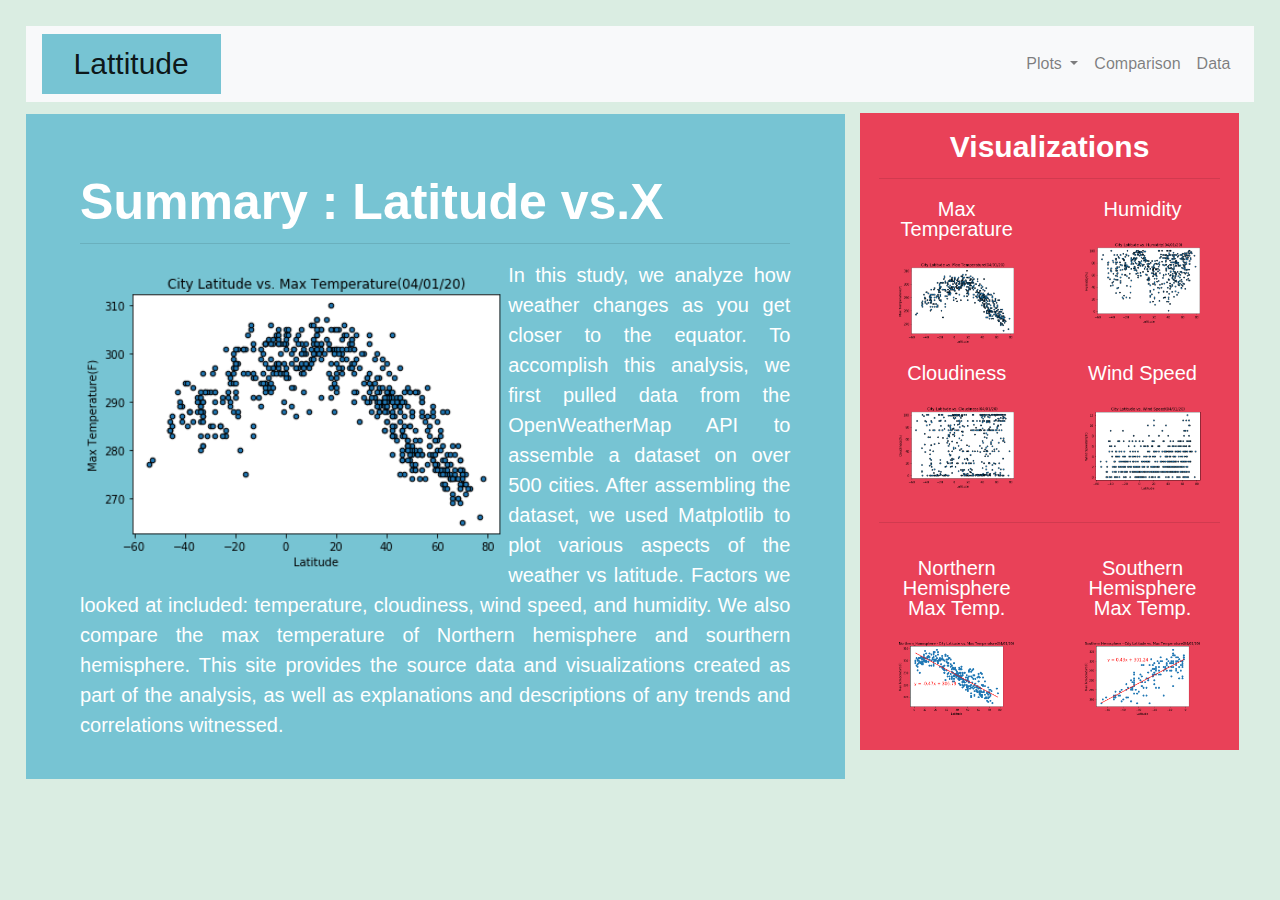
<file: WebVisualizations/index.html>
<!DOCTYPE html>
<html lang="en">

<head>
  <meta charset="UTF-8">
  <meta name="viewport" content="width=device-width, initial-scale=1">
  
  <title>Main_Homework</title>
  <link rel="stylesheet" href="https://stackpath.bootstrapcdn.com/bootstrap/4.3.1/css/bootstrap.min.css" integrity="sha384-ggOyR0iXCbMQv3Xipma34MD+dH/1fQ784/j6cY/iJTQUOhcWr7x9JvoRxT2MZw1T" crossorigin="anonymous">
  <link rel="stylesheet" href="reset.css">
  <link rel="stylesheet" href="new_style.css">
</head>

<body >
  <nav class="navbar navbar-expand-md bg-light navbar-light">
    <!-- Brand -->
    <a class="navbar-brand" href="1_index.html">Lattitude</a>
          
    <!-- Toggler/collapsibe Button -->
    <button class="navbar-toggler" type="button" data-toggle="collapse" data-target="#collapsibleNavbar">
        <span class="navbar-toggler-icon"></span>
    </button>
          
    <!-- Navbar links -->
    <div class="collapse navbar-collapse justify-content-end" id="collapsibleNavbar">
        <ul class="navbar-nav">
            <li class="nav-item dropdown">
                <a class="nav-link dropdown-toggle" href="#" id="navbardrop" data-toggle="dropdown">
                    Plots
                </a>
                <div class="dropdown-menu">
                  <a class="dropdown-item" href="2_plot_1.html">Max Temperature</a>
                  <a class="dropdown-item" href="3_plot_2.html">Humidity</a>
                  <a class="dropdown-item" href="4_plot_3.html">Cloudiness</a>
                  <a class="dropdown-item" href="5_plot_4.html">Wind Speed</a>
                  <a class="dropdown-item" href="6_plot_5.html">Northern Hemisphere Max Temp.</a>
                  <a class="dropdown-item" href="7_plot_6.html">Southern Hemisphere Max Temp.</a>
                </div>
            </li>
            <li class="nav-item">
                <a class="nav-link" href="8_comparison.html">Comparison</a>
            </li>
            <li class="nav-item">
                <a class="nav-link" href="9_data.html">Data</a>
            </li> 
        </ul>
    </div> 
  </nav>

  <div class="container-fluid" id ="big-container">
    <div class="row">
      <div class="col-lg-8 col-sm-12">
        <div class = "summary" id ="latitude-summary" role="article">
          <h1>Summary : Latitude vs.X </h1>
          <hr>
            <img class ="main-image" src="Resources/assets/images/Fig1.png" style="width:60%" alt="Cloudy Map" id="small-1">
            <p class="main-page">In this study, we analyze how weather changes as you get closer to the equator. 
              To accomplish this analysis, we first pulled data from the OpenWeatherMap API to assemble a dataset on over 500 cities.
              After assembling the dataset, we used Matplotlib to plot various aspects of the weather vs latitude. Factors we looked at included: 
              temperature, cloudiness, wind speed, and humidity. We also compare the max temperature of Northern hemisphere and sourthern hemisphere. This site provides the source data and visualizations created as part of the analysis, 
              as well as explanations and descriptions of any trends and correlations witnessed.</p>
            
        </div>
      </div>
      <div class="col-lg-4 col-sm-12">
        <div class = "visualization" id="plots">
          <h2>Visualizations </h2>
          <hr>
            <div class="row">
                <div class="col">
                  <div class="container" >
                    <h4>Max Temperature</h4>
                    <br>
                      <a target="_blank" href="2_plot_1.html">
                        <img src="Resources/assets/images/Fig1.png" style="width:100%" alt="Max temperature" id="small-1"></span>
                      </a>
                  </div> 
                </div>
                <div class="col">
                  <div class="container" >
                    <h4>Humidity</h4>
                    <br>
                      <a target="_blank" href="3_plot_2.html">
                        <img src="Resources/assets/images/Fig2.png" style="width:100%" alt="Humidty">
                      </a>
                  </div> 
                </div>
            </div>
            <div class="row">
              <div class="col">                
                <div class="container" >
                  <h4>Cloudiness</h4>
                  <br>
                      <a target="_blank" href="4_plot_3.html">
                        <img src="Resources/assets/images/Fig3.png" style="width:100%" alt="Cloudy Map">
                      </a>
                </div>
              </div>
              <div class="col">
                <div class="container" >
                  <h4>Wind Speed</h4>
                  <br>
                    <a target="_blank" href="5_plot_4.html">
                      <img src="Resources/assets/images/Fig4.png" style="width:100%" alt="Wind speed">
                    </a>
                </div>
              </div> 
            </div> 
            <hr>
            <br>
            <div class="row">
              <div class="col">                
                <div class="container" >
                  <h4>Northern Hemisphere Max Temp.</h4>
                  <br>
                      <a target="_blank" href="6_plot_5.html">
                        <img src="Resources/assets/images/Fig5.png" style="width:100%" alt="Northern">
                      </a>
                </div>
              </div>
              <div class="col">
                <div class="container" >
                  <h4>Southern Hemisphere Max Temp.</h4>
                  <br>
                    <a target="_blank" href="7_plot_6.html">
                      <img src="Resources/assets/images/Fig6.png" style="width:100%" alt="Southern">
                    </a>
                </div>
              </div> 
            </div> 

        </div>      
      </div>   
    </div>
    
  </div>      

    
<script src="https://code.jquery.com/jquery-3.3.1.slim.min.js" integrity="sha384-q8i/X+965DzO0rT7abK41JStQIAqVgRVzpbzo5smXKp4YfRvH+8abtTE1Pi6jizo" crossorigin="anonymous"></script>
<script src="https://cdnjs.cloudflare.com/ajax/libs/popper.js/1.14.7/umd/popper.min.js" integrity="sha384-UO2eT0CpHqdSJQ6hJty5KVphtPhzWj9WO1clHTMGa3JDZwrnQq4sF86dIHNDz0W1" crossorigin="anonymous"></script>
<script src="https://stackpath.bootstrapcdn.com/bootstrap/4.3.1/js/bootstrap.min.js" integrity="sha384-JjSmVgyd0p3pXB1rRibZUAYoIIy6OrQ6VrjIEaFf/nJGzIxFDsf4x0xIM+B07jRM" crossorigin="anonymous"></script>
  
</body>

</html>
</file>
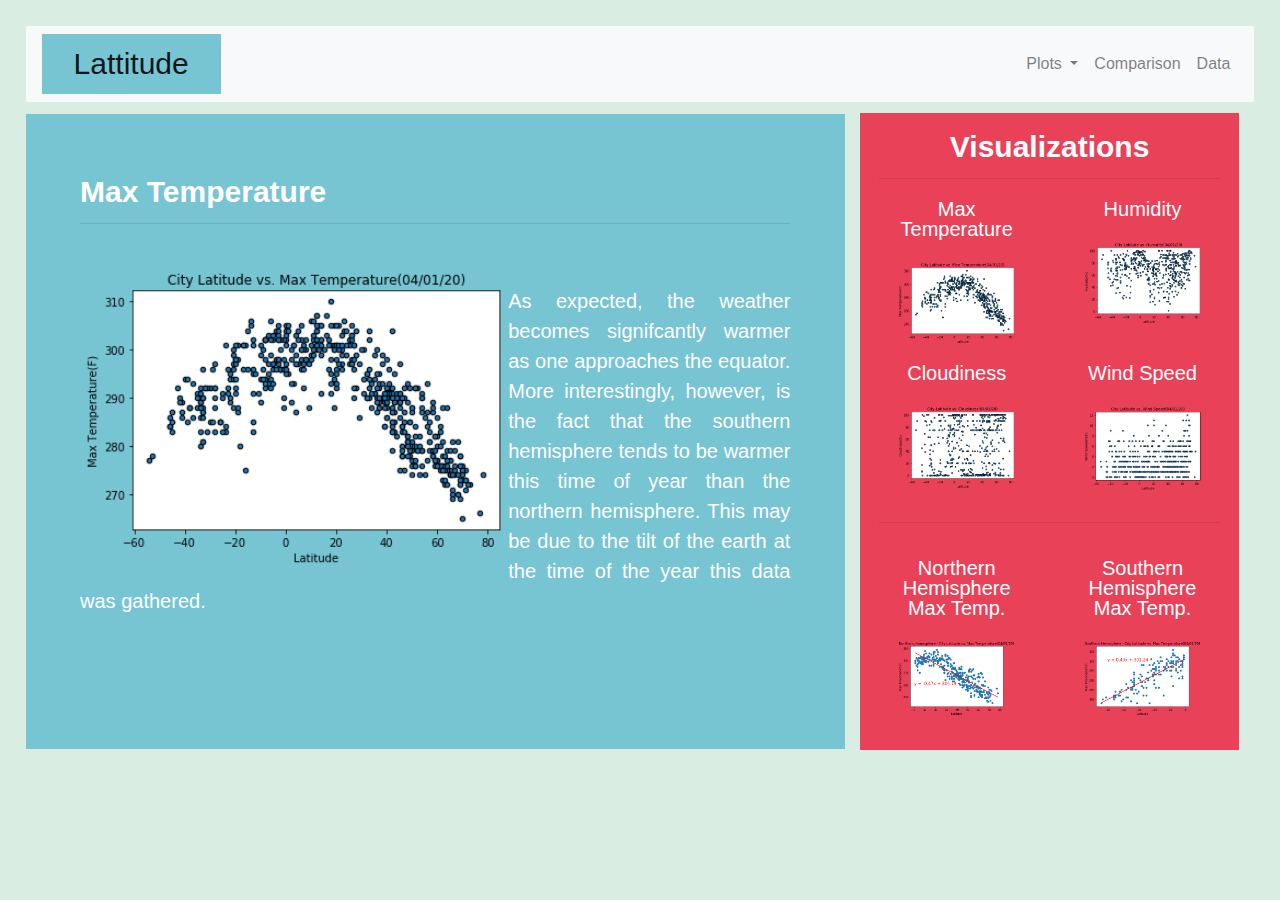
<file: WebVisualizations/2_plot_1.html>
<!DOCTYPE html>
<html lang="en">

<head>
  <meta charset="UTF-8">
  <title>Plot1_Homework</title>
  <link rel="stylesheet" href="https://stackpath.bootstrapcdn.com/bootstrap/4.3.1/css/bootstrap.min.css" integrity="sha384-ggOyR0iXCbMQv3Xipma34MD+dH/1fQ784/j6cY/iJTQUOhcWr7x9JvoRxT2MZw1T" crossorigin="anonymous">
  <link rel="stylesheet" href="reset.css">
  <link rel="stylesheet" href="new_style.css">
</head>

<body>
  <nav class="navbar navbar-expand-md bg-light navbar-light">
    <!-- Brand -->
    <a class="navbar-brand" href="1_index.html">Lattitude</a>
          
    <!-- Toggler/collapsibe Button -->
    <button class="navbar-toggler" type="button" data-toggle="collapse" data-target="#collapsibleNavbar">
        <span class="navbar-toggler-icon"></span>
    </button>
          
    <!-- Navbar links -->
    <div class="collapse navbar-collapse justify-content-end" id="collapsibleNavbar">
        <ul class="navbar-nav">
            <li class="nav-item dropdown">
                <a class="nav-link dropdown-toggle" href="#" id="navbardrop" data-toggle="dropdown">
                    Plots
                </a>
                <div class="dropdown-menu">
                  <a class="dropdown-item" href="2_plot_1.html">Max Temperature</a>
                  <a class="dropdown-item" href="3_plot_2.html">Humidity</a>
                  <a class="dropdown-item" href="4_plot_3.html">Cloudiness</a>
                  <a class="dropdown-item" href="5_plot_4.html">Wind Speed</a>
                  <a class="dropdown-item" href="6_plot_5.html">Northern Hemisphere Max Temp.</a>
                  <a class="dropdown-item" href="7_plot_6.html">Southern Hemisphere Max Temp.</a>
                </div>
            </li>
            <li class="nav-item">
                <a class="nav-link" href="8_comparison.html">Comparison</a>
            </li>
            <li class="nav-item">
                <a class="nav-link" href="9_data.html">Data</a>
            </li> 
        </ul>
    </div> 
  </nav>
 
 <div class="container-fluid" id ="big-container">
  <div class="row">
    <div class="col-lg-8 col-sm-12">
        <div class = "summary" id ="latitude-summary" role="article">
          <h2>Max Temperature</h2>
          <hr>
          <br>
          <a><img class ="main-image" src="Resources/assets/images/Fig1.png" style="width:60%" alt="Cloudy Map" id="small-1"></a>
          <br>
          <p class="main-page">As expected, the weather becomes signifcantly warmer as one approaches the equator.  More
            interestingly, however, is the fact that the southern hemisphere tends to be warmer this
            time of year than the northern hemisphere.  This may be due to the tilt of the earth at
            the time of the year this data was gathered.</p>
            
          
        </div>
    </div>
    <div class="col-lg-4 col-sm-12">
      <div class = "visualization" id="plots">
        <span class="glyphicon glyphicon-star" aria-hidden="true"></span>
        <h2>Visualizations </h2>
        <hr>
          <div class="row">
              <div class="col">
                <div class="container" >
                  <h4>Max Temperature</h4>
                  <br>
                    <a target="_blank" href="2_plot_1.html">
                      <img src="Resources/assets/images/Fig1.png" style="width:100%" alt="Cloudy Map" id="small-1"></span>
                    </a>
                </div> 
              </div>
              <div class="col">
                <div class="container" >
                  <h4>Humidity</h4>
                  <br>
                    <a target="_blank" href="3_plot_2.html">
                      <img src="Resources/assets/images/Fig2.png" style="width:100%" alt="Cloudy Map">
                    </a>
                </div> 
              </div>
          </div>
          <div class="row">
            <div class="col">                
              <div class="container" >
                <h4>Cloudiness</h4>
                <br>
                    <a target="_blank" href="4_plot_3.html">
                      <img src="Resources/assets/images/Fig3.png" style="width:100%" alt="Cloudy Map">
                    </a>
              </div>
            </div>
            <div class="col">
              <div class="container" >
                <h4>Wind Speed</h4>
                <br>
                  <a target="_blank" href="5_plot_4.html">
                    <img src="Resources/assets/images/Fig4.png" style="width:100%" alt="Cloudy Map">
                  </a>
              </div>
            </div> 
          </div> 
          <hr>
          <br>
          <div class="row">
            <div class="col">                
              <div class="container" >
                <h4>Northern Hemisphere Max Temp.</h4>
                <br>
                    <a target="_blank" href="6_plot_5.html">
                      <img src="Resources/assets/images/Fig5.png" style="width:100%" alt="Northern">
                    </a>
              </div>
            </div>
            <div class="col">
              <div class="container" >
                <h4>Southern Hemisphere Max Temp.</h4>
                <br>
                  <a target="_blank" href="7_plot_6.html">
                    <img src="Resources/assets/images/Fig6.png" style="width:100%" alt="Southern">
                  </a>
              </div>
            </div> 
          </div> 

      </div>      
    </div>   
  </div>
  
</div>  

   
    
 

<script src="https://code.jquery.com/jquery-3.3.1.slim.min.js" integrity="sha384-q8i/X+965DzO0rT7abK41JStQIAqVgRVzpbzo5smXKp4YfRvH+8abtTE1Pi6jizo" crossorigin="anonymous"></script>
<script src="https://cdnjs.cloudflare.com/ajax/libs/popper.js/1.14.7/umd/popper.min.js" integrity="sha384-UO2eT0CpHqdSJQ6hJty5KVphtPhzWj9WO1clHTMGa3JDZwrnQq4sF86dIHNDz0W1" crossorigin="anonymous"></script>
<script src="https://stackpath.bootstrapcdn.com/bootstrap/4.3.1/js/bootstrap.min.js" integrity="sha384-JjSmVgyd0p3pXB1rRibZUAYoIIy6OrQ6VrjIEaFf/nJGzIxFDsf4x0xIM+B07jRM" crossorigin="anonymous"></script>
  
</body>

</html>
</file>
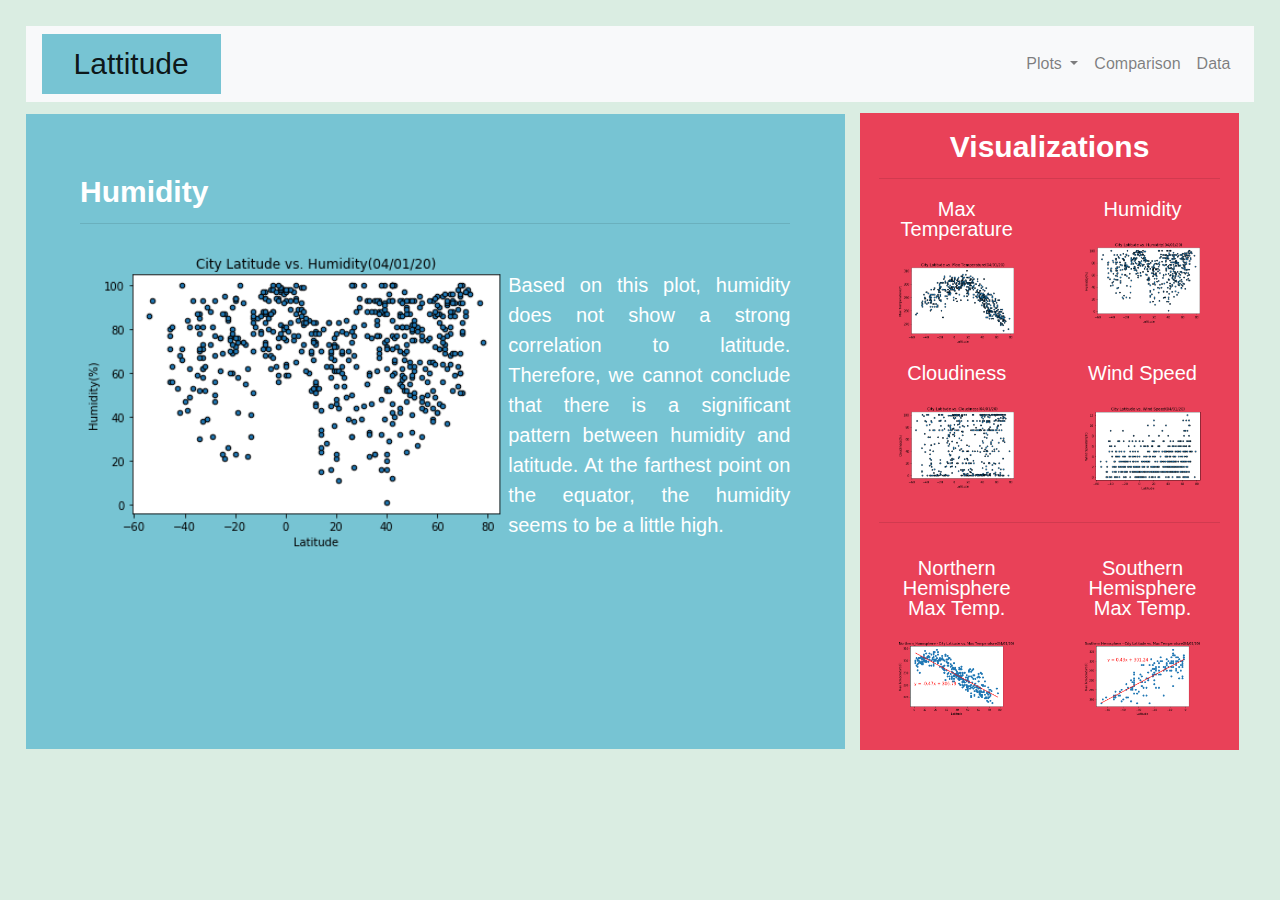
<file: WebVisualizations/3_plot_2.html>
<!DOCTYPE html>
<html lang="en">

<head>
  <meta charset="UTF-8">
  <title>Plot2_Homework</title>
  <link rel="stylesheet" href="https://stackpath.bootstrapcdn.com/bootstrap/4.3.1/css/bootstrap.min.css" integrity="sha384-ggOyR0iXCbMQv3Xipma34MD+dH/1fQ784/j6cY/iJTQUOhcWr7x9JvoRxT2MZw1T" crossorigin="anonymous">
  <link rel="stylesheet" href="reset.css">
  <link rel="stylesheet" href="new_style.css">
</head>

<body>
  <nav class="navbar navbar-expand-md bg-light navbar-light">
    <!-- Brand -->
    <a class="navbar-brand" href="1_index.html">Lattitude</a>
          
    <!-- Toggler/collapsibe Button -->
    <button class="navbar-toggler" type="button" data-toggle="collapse" data-target="#collapsibleNavbar">
        <span class="navbar-toggler-icon"></span>
    </button>
          
    <!-- Navbar links -->
    <div class="collapse navbar-collapse justify-content-end" id="collapsibleNavbar">
        <ul class="navbar-nav">
            <li class="nav-item dropdown">
                <a class="nav-link dropdown-toggle" href="#" id="navbardrop" data-toggle="dropdown">
                    Plots
                </a>
                <div class="dropdown-menu">
                  <a class="dropdown-item" href="2_plot_1.html">Max Temperature</a>
                  <a class="dropdown-item" href="3_plot_2.html">Humidity</a>
                  <a class="dropdown-item" href="4_plot_3.html">Cloudiness</a>
                  <a class="dropdown-item" href="5_plot_4.html">Wind Speed</a>
                  <a class="dropdown-item" href="6_plot_5.html">Northern Hemisphere Max Temp.</a>
                  <a class="dropdown-item" href="7_plot_6.html">Southern Hemisphere Max Temp.</a>
                </div>
            </li>
            <li class="nav-item">
                <a class="nav-link" href="8_comparison.html">Comparison</a>
            </li>
            <li class="nav-item">
                <a class="nav-link" href="9_data.html">Data</a>
            </li> 
        </ul>
    </div> 
  </nav>
 
 <div class="container-fluid" id ="big-container">
  <div class="row">
    <div class="col-lg-8 col-sm-12">
      <div class = "summary" id ="latitude-summary" role="article">
        <h2>Humidity </h2>
        <hr>
        <img class ="main-image" src="Resources/assets/images/Fig2.png" style="width:60%" alt="humidity" id="small-1">
        <br>
        <p class="main-page">Based on this plot, humidity does not show a strong correlation to latitude.
          Therefore, we cannot conclude that there is a significant pattern between humidity and latitude.
          At the farthest point on the equator, the humidity seems to be a little high.</p>
        
      </div>
    </div>
    <div class="col-lg-4 col-sm-12">
      <div class = "visualization" id="plots">
        <span class="glyphicon glyphicon-star" aria-hidden="true"></span>
        <h2>Visualizations </h2>
        <hr>
          <div class="row">
              <div class="col">
                <div class="container" >
                  <h4>Max Temperature</h4>
                  <br>
                    <a target="_blank" href="2_plot_1.html">
                      <img src="Resources/assets/images/Fig1.png" style="width:100%" alt="Cloudy Map" id="small-1"></span>
                    </a>
                </div> 
              </div>
              <div class="col">
                <div class="container" >
                  <h4>Humidity</h4>
                  <br>
                    <a target="_blank" href="3_plot_2.html">
                      <img src="Resources/assets/images/Fig2.png" style="width:100%" alt="Cloudy Map">
                    </a>
                </div> 
              </div>
          </div>
          <div class="row">
            <div class="col">                
              <div class="container" >
                <h4>Cloudiness</h4>
                <br>
                    <a target="_blank" href="4_plot_3.html">
                      <img src="Resources/assets/images/Fig3.png" style="width:100%" alt="Cloudy Map">
                    </a>
              </div>
            </div>
            <div class="col">
              <div class="container" >
                <h4>Wind Speed</h4>
                <br>
                  <a target="_blank" href="5_plot_4.html">
                    <img src="Resources/assets/images/Fig4.png" style="width:100%" alt="Cloudy Map">
                  </a>
              </div>
            </div> 
          </div> 
          <hr>
          <br>
          <div class="row">
            <div class="col">                
              <div class="container" >
                <h4>Northern Hemisphere Max Temp.</h4>
                <br>
                    <a target="_blank" href="6_plot_5.html">
                      <img src="Resources/assets/images/Fig5.png" style="width:100%" alt="Northern">
                    </a>
              </div>
            </div>
            <div class="col">
              <div class="container" >
                <h4>Southern Hemisphere Max Temp.</h4>
                <br>
                  <a target="_blank" href="7_plot_6.html">
                    <img src="Resources/assets/images/Fig6.png" style="width:100%" alt="Southern">
                  </a>
              </div>
            </div> 
          </div> 

      </div>      
    </div>   
  </div>
  
</div>  

<script src="https://code.jquery.com/jquery-3.3.1.slim.min.js" integrity="sha384-q8i/X+965DzO0rT7abK41JStQIAqVgRVzpbzo5smXKp4YfRvH+8abtTE1Pi6jizo" crossorigin="anonymous"></script>
<script src="https://cdnjs.cloudflare.com/ajax/libs/popper.js/1.14.7/umd/popper.min.js" integrity="sha384-UO2eT0CpHqdSJQ6hJty5KVphtPhzWj9WO1clHTMGa3JDZwrnQq4sF86dIHNDz0W1" crossorigin="anonymous"></script>
<script src="https://stackpath.bootstrapcdn.com/bootstrap/4.3.1/js/bootstrap.min.js" integrity="sha384-JjSmVgyd0p3pXB1rRibZUAYoIIy6OrQ6VrjIEaFf/nJGzIxFDsf4x0xIM+B07jRM" crossorigin="anonymous"></script>
  
</body>

</html>
</file>
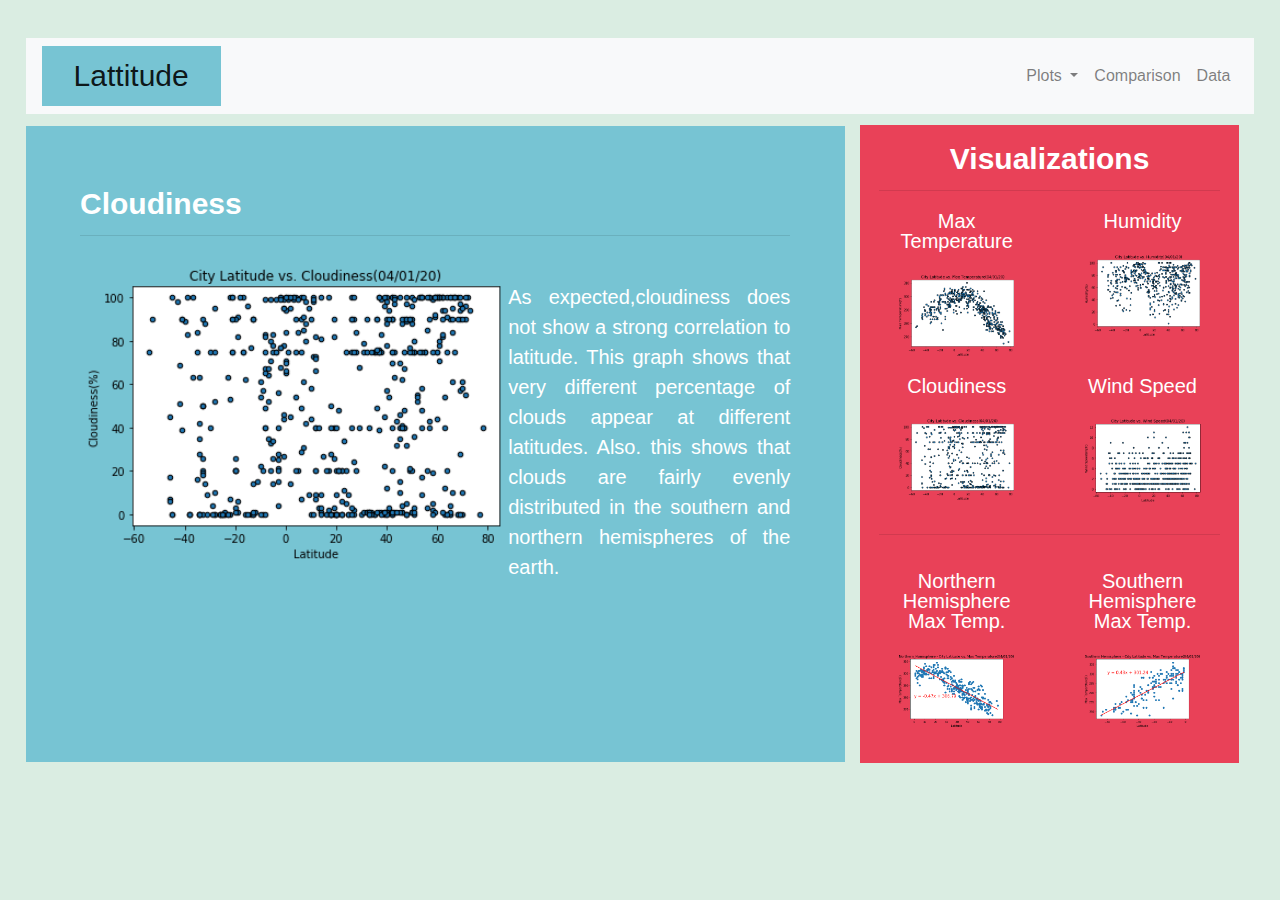
<file: WebVisualizations/4_plot_3.html>
<!DOCTYPE html>
<html lang="en">

<head>
  <meta charset="UTF-8">
  <title>Plot3_Homework</title>
  <link rel="stylesheet" href="https://stackpath.bootstrapcdn.com/bootstrap/4.3.1/css/bootstrap.min.css" integrity="sha384-ggOyR0iXCbMQv3Xipma34MD+dH/1fQ784/j6cY/iJTQUOhcWr7x9JvoRxT2MZw1T" crossorigin="anonymous">
  <link rel="stylesheet" href="reset.css">
  <link rel="stylesheet" href="new_style.css">
</head>

<body>
  <div class="container-nav" id ="nav-container">
    <nav class="navbar navbar-expand-md bg-light navbar-light">
      <!-- Brand -->
      <a class="navbar-brand" href="1_index.html">Lattitude</a>
            
      <!-- Toggler/collapsibe Button -->
      <button class="navbar-toggler" type="button" data-toggle="collapse" data-target="#collapsibleNavbar">
          <span class="navbar-toggler-icon"></span>
      </button>
            
      <!-- Navbar links -->
      <div class="collapse navbar-collapse justify-content-end" id="collapsibleNavbar">
          <ul class="navbar-nav">
              <li class="nav-item dropdown">
                  <a class="nav-link dropdown-toggle" href="#" id="navbardrop" data-toggle="dropdown">
                      Plots
                  </a>
                  <div class="dropdown-menu">
                    <a class="dropdown-item" href="2_plot_1.html">Max Temperature</a>
                    <a class="dropdown-item" href="3_plot_2.html">Humidity</a>
                    <a class="dropdown-item" href="4_plot_3.html">Cloudiness</a>
                    <a class="dropdown-item" href="5_plot_4.html">Wind Speed</a>
                    <a class="dropdown-item" href="6_plot_5.html">Northern Hemisphere Max Temp.</a>
                    <a class="dropdown-item" href="7_plot_6.html">Southern Hemisphere Max Temp.</a>
                  </div>
              </li>
              <li class="nav-item">
                  <a class="nav-link" href="8_comparison.html">Comparison</a>
              </li>
              <li class="nav-item">
                  <a class="nav-link" href="9_data.html">Data</a>
              </li> 
          </ul>
      </div> 
    </nav>
    <div class="container-fluid" id ="big-container">
      <div class="row">
        <div class="col-lg-8 col-sm-12">
          <div class = "summary" id ="latitude-summary" role="article">
            <h2>Cloudiness </h2>
            <hr>
            <img class ="main-image" src="Resources/assets/images/Fig3.png" style="width:60%" alt="Cloudy Map" id="small-1">
            <br>
        <p class="main-page">As expected,cloudiness does not show a strong correlation to latitude.
          This graph shows that very different percentage of clouds appear at different latitudes.
          Also. this shows that clouds are fairly evenly distributed in the southern and northern hemispheres of the earth.<br> </p>
          <br>
          <br>
         <br>
          <br>
          <br>
          </div>
        </div>
        <div class="col-lg-4 col-sm-12">
          <div class = "visualization" id="plots">
            <span class="glyphicon glyphicon-star" aria-hidden="true"></span>
            <h2>Visualizations </h2>
            <hr>
              <div class="row">
                  <div class="col">
                    <div class="container" >
                      <h4>Max Temperature</h4>
                      <br>
                        <a target="_blank" href="2_plot_1.html">
                          <img src="Resources/assets/images/Fig1.png" style="width:100%" alt="Cloudy Map" id="small-1"></span>
                        </a>
                    </div> 
                  </div>
                  <div class="col">
                    <div class="container" >
                      <h4>Humidity</h4>
                      <br>
                        <a target="_blank" href="3_plot_2.html">
                          <img src="Resources/assets/images/Fig2.png" style="width:100%" alt="Cloudy Map">
                        </a>
                    </div> 
                  </div>
              </div>
              <div class="row">
                <div class="col">                
                  <div class="container" >
                    <h4>Cloudiness</h4>
                    <br>
                        <a target="_blank" href="4_plot_3.html">
                          <img src="Resources/assets/images/Fig3.png" style="width:100%" alt="Cloudy Map">
                        </a>
                  </div>
                </div>
                <div class="col">
                  <div class="container" >
                    <h4>Wind Speed</h4>
                    <br>
                      <a target="_blank" href="5_plot_4.html">
                        <img src="Resources/assets/images/Fig4.png" style="width:100%" alt="Cloudy Map">
                      </a>
                  </div>
                </div> 
              </div> 
              <hr>
              <br>
              <div class="row">
                <div class="col">                
                  <div class="container" >
                    <h4>Northern Hemisphere Max Temp.</h4>
                    <br>
                        <a target="_blank" href="6_plot_5.html">
                          <img src="Resources/assets/images/Fig5.png" style="width:100%" alt="Northern">
                        </a>
                  </div>
                </div>
                <div class="col">
                  <div class="container" >
                    <h4>Southern Hemisphere Max Temp.</h4>
                    <br>
                      <a target="_blank" href="7_plot_6.html">
                        <img src="Resources/assets/images/Fig6.png" style="width:100%" alt="Southern">
                      </a>
                  </div>
                </div> 
              </div> 
  
          </div>      
        </div>   
      </div>
      
    </div>  

<script src="https://code.jquery.com/jquery-3.3.1.slim.min.js" integrity="sha384-q8i/X+965DzO0rT7abK41JStQIAqVgRVzpbzo5smXKp4YfRvH+8abtTE1Pi6jizo" crossorigin="anonymous"></script>
<script src="https://cdnjs.cloudflare.com/ajax/libs/popper.js/1.14.7/umd/popper.min.js" integrity="sha384-UO2eT0CpHqdSJQ6hJty5KVphtPhzWj9WO1clHTMGa3JDZwrnQq4sF86dIHNDz0W1" crossorigin="anonymous"></script>
<script src="https://stackpath.bootstrapcdn.com/bootstrap/4.3.1/js/bootstrap.min.js" integrity="sha384-JjSmVgyd0p3pXB1rRibZUAYoIIy6OrQ6VrjIEaFf/nJGzIxFDsf4x0xIM+B07jRM" crossorigin="anonymous"></script>
  
</body>

</html>
</file>
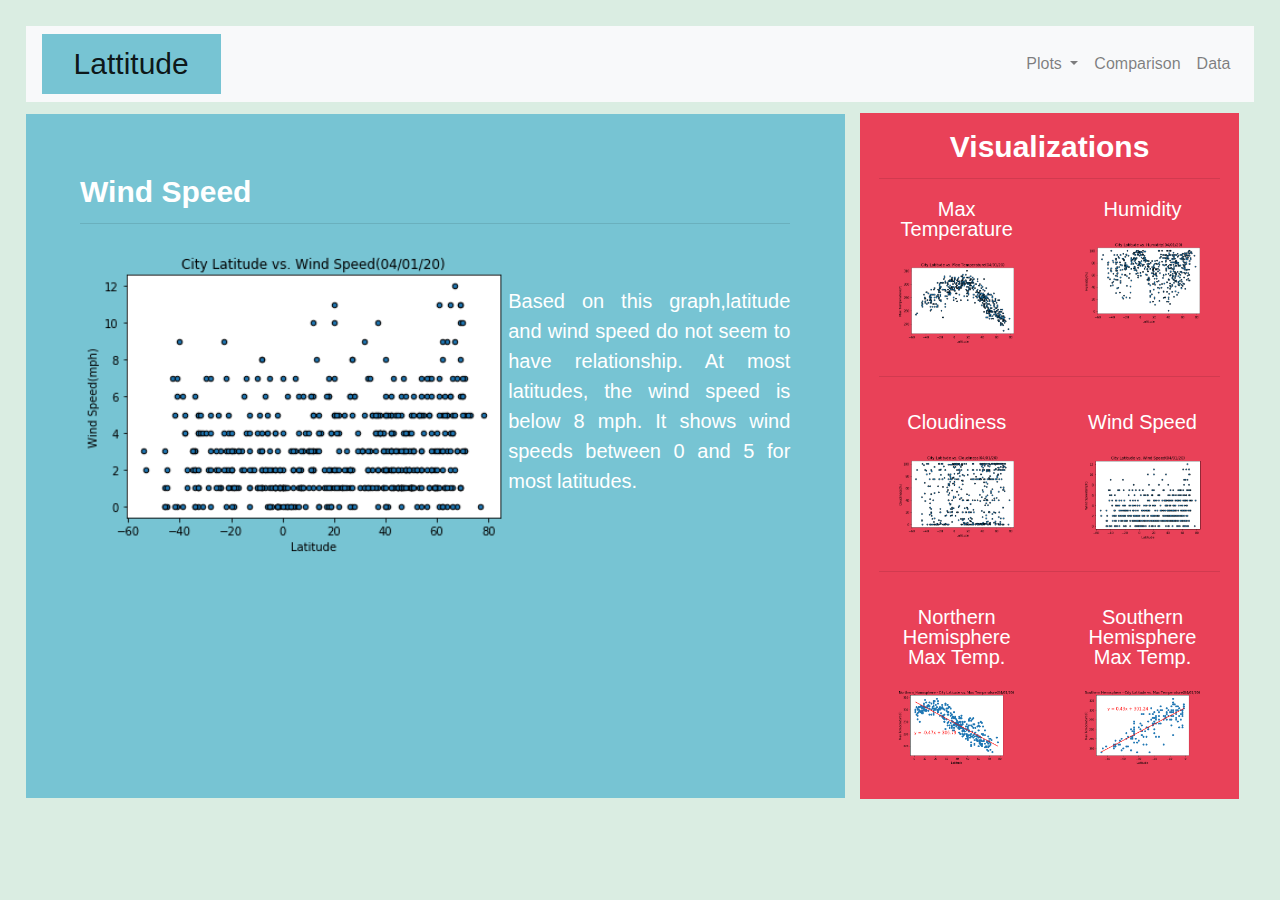
<file: WebVisualizations/5_plot_4.html>
<!DOCTYPE html>
<html lang="en">

<head>
  <meta charset="UTF-8">
  <title>Plot4_Homework</title>
  <link rel="stylesheet" href="https://stackpath.bootstrapcdn.com/bootstrap/4.3.1/css/bootstrap.min.css" integrity="sha384-ggOyR0iXCbMQv3Xipma34MD+dH/1fQ784/j6cY/iJTQUOhcWr7x9JvoRxT2MZw1T" crossorigin="anonymous">
  <link rel="stylesheet" href="reset.css">
  <link rel="stylesheet" href="new_style.css">
</head>

<body>
  <nav class="navbar navbar-expand-md bg-light navbar-light">
    <!-- Brand -->
    <a class="navbar-brand" href="1_index.html">Lattitude</a>
          
    <!-- Toggler/collapsibe Button -->
    <button class="navbar-toggler" type="button" data-toggle="collapse" data-target="#collapsibleNavbar">
        <span class="navbar-toggler-icon"></span>
    </button>
          
    <!-- Navbar links -->
    <div class="collapse navbar-collapse justify-content-end" id="collapsibleNavbar">
        <ul class="navbar-nav">
            <li class="nav-item dropdown">
                <a class="nav-link dropdown-toggle" href="#" id="navbardrop" data-toggle="dropdown">
                    Plots
                </a>
                <div class="dropdown-menu">
                  <a class="dropdown-item" href="2_plot_1.html">Max Temperature</a>
                  <a class="dropdown-item" href="3_plot_2.html">Humidity</a>
                  <a class="dropdown-item" href="4_plot_3.html">Cloudiness</a>
                  <a class="dropdown-item" href="5_plot_4.html">Wind Speed</a>
                  <a class="dropdown-item" href="6_plot_5.html">Northern Hemisphere Max Temp.</a>
                  <a class="dropdown-item" href="7_plot_6.html">Southern Hemisphere Max Temp.</a>
                </div>
            </li>
            <li class="nav-item">
                <a class="nav-link" href="8_comparison.html">Comparison</a>
            </li>
            <li class="nav-item">
                <a class="nav-link" href="9_data.html">Data</a>
            </li> 
        </ul>
    </div> 
  </nav>
 <div class="container-fluid" id ="big-container">
  <div class="row">
    <div class="col-lg-8 col-sm-12">
      <div class = "summary" id ="latitude-summary" role="article">
        <h2 class="card-title">Wind Speed </h2>
        <hr>
        
        <img class ="main-image" src="Resources/assets/images/Fig4.png" style="width:60%" alt="Wind speed" id="small-1">
        <br>
        <br>
        <p class="main-page">Based on this graph,latitude and wind speed do not seem to have relationship.
          At most latitudes, the wind speed is below 8 mph. It shows wind speeds between 0 and 5 for most latitudes.</p>
        
      </div>
    </div>
    <div class="col-lg-4 col-sm-12">
      <div class = "visualization" id="plots">
        <h2>Visualizations</h2>
        <hr>
          <div class="row">
              <div class="col">
                <div class="container" >
                  <h4>Max Temperature</h4>
                  <br>
                    <a target="_blank" href="2_plot_1.html">
                      <img src="Resources/assets/images/Fig1.png" style="width:100%" alt="Cloudy Map" id="small-1">
                    </a>
                </div> 
              </div>
              <div class="col">
                <div class="container" >
                  <h4>Humidity</h4>
                  <br>
                    <a target="_blank" href="3_plot_2.html">
                      <img src="Resources/assets/images/Fig2.png" style="width:100%" alt="Cloudy Map">
                    </a>
                </div> 
              </div>
          </div>
          <hr>
          <br>
          <div class="row">
            <div class="col">                
              <div class="container" >
                <h4>Cloudiness</h4>
                <br>
                    <a target="_blank" href="4_plot_3.html">
                      <img src="Resources/assets/images/Fig3.png" style="width:100%" alt="Cloudy Map">
                    </a>
              </div>
            </div>
            <div class="col">
              <div class="container" >
                <h4>Wind Speed</h4>
                <br>
                  <a target="_blank" href="5_plot_4.html">
                    <img src="Resources/assets/images/Fig4.png" style="width:100%" alt="Cloudy Map">
                  </a>
              </div>
            </div> 
          </div> 
          <hr>
              <br>
              <div class="row">
                <div class="col">                
                  <div class="container" >
                    <h4>Northern Hemisphere Max Temp.</h4>
                    <br>
                        <a target="_blank" href="6_plot_5.html">
                          <img src="Resources/assets/images/Fig5.png" style="width:100%" alt="Northern">
                        </a>
                  </div>
                </div>
                <div class="col">
                  <div class="container" >
                    <h4>Southern Hemisphere Max Temp.</h4>
                    <br>
                      <a target="_blank" href="7_plot_6.html">
                        <img src="Resources/assets/images/Fig6.png" style="width:100%" alt="Southern">
                      </a>
                  </div>
                </div> 
              </div> 
      </div>      
    </div>   
  </div>   
</div>

<script src="https://code.jquery.com/jquery-3.3.1.slim.min.js" integrity="sha384-q8i/X+965DzO0rT7abK41JStQIAqVgRVzpbzo5smXKp4YfRvH+8abtTE1Pi6jizo" crossorigin="anonymous"></script>
<script src="https://cdnjs.cloudflare.com/ajax/libs/popper.js/1.14.7/umd/popper.min.js" integrity="sha384-UO2eT0CpHqdSJQ6hJty5KVphtPhzWj9WO1clHTMGa3JDZwrnQq4sF86dIHNDz0W1" crossorigin="anonymous"></script>
<script src="https://stackpath.bootstrapcdn.com/bootstrap/4.3.1/js/bootstrap.min.js" integrity="sha384-JjSmVgyd0p3pXB1rRibZUAYoIIy6OrQ6VrjIEaFf/nJGzIxFDsf4x0xIM+B07jRM" crossorigin="anonymous"></script>
  
</body>

</html>
</file>
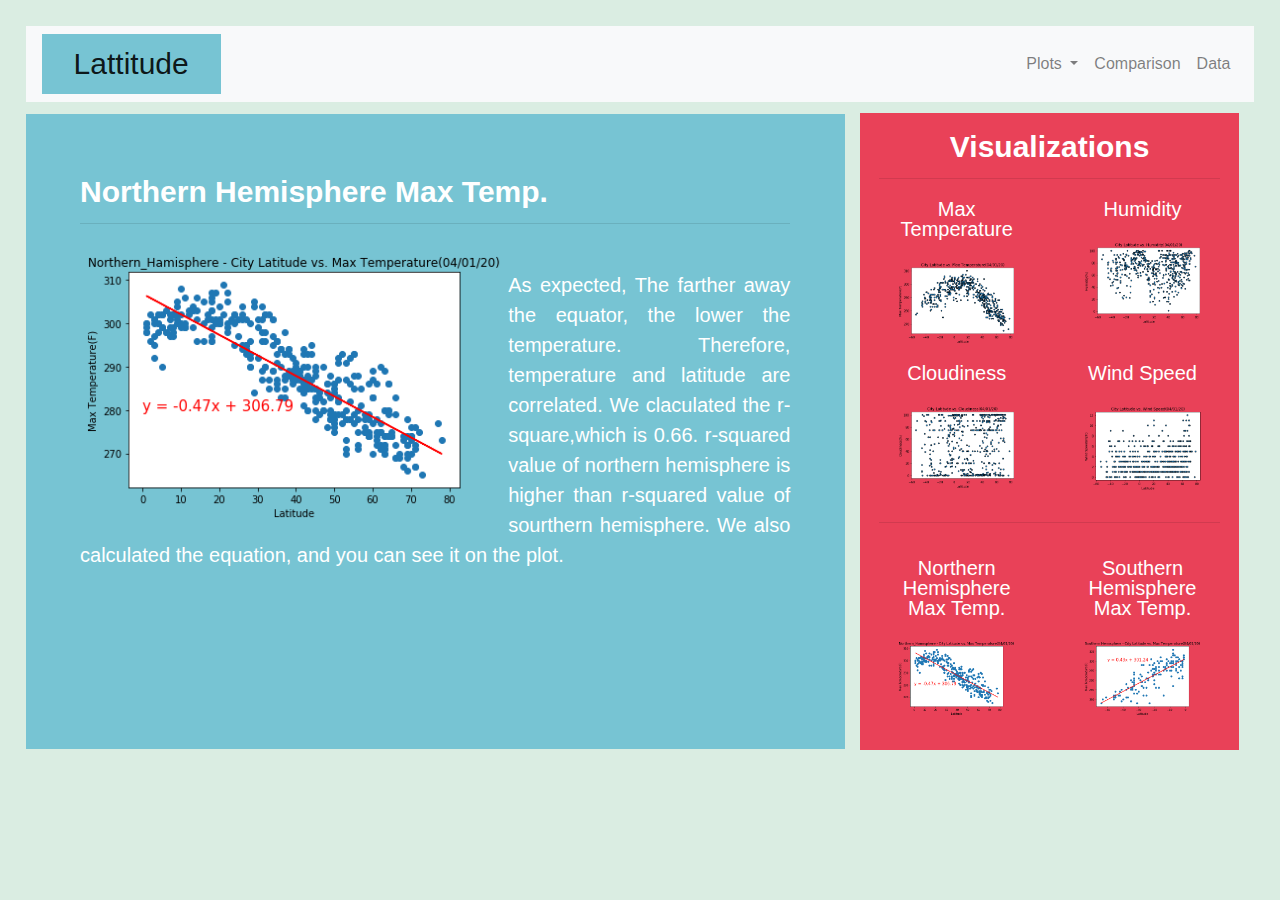
<file: WebVisualizations/6_plot_5.html>
<!DOCTYPE html>
<html lang="en">

<head>
  <meta charset="UTF-8">
  <title>Plot5_Homework</title>
  <link rel="stylesheet" href="https://stackpath.bootstrapcdn.com/bootstrap/4.3.1/css/bootstrap.min.css" integrity="sha384-ggOyR0iXCbMQv3Xipma34MD+dH/1fQ784/j6cY/iJTQUOhcWr7x9JvoRxT2MZw1T" crossorigin="anonymous">
  <link rel="stylesheet" href="reset.css">
  <link rel="stylesheet" href="new_style.css">
</head>

<body>
  <nav class="navbar navbar-expand-md bg-light navbar-light">
    <!-- Brand -->
    <a class="navbar-brand" href="1_index.html">Lattitude</a>
          
    <!-- Toggler/collapsibe Button -->
    <button class="navbar-toggler" type="button" data-toggle="collapse" data-target="#collapsibleNavbar">
        <span class="navbar-toggler-icon"></span>
    </button>
          
    <!-- Navbar links -->
    <div class="collapse navbar-collapse justify-content-end" id="collapsibleNavbar">
        <ul class="navbar-nav">
            <li class="nav-item dropdown">
                <a class="nav-link dropdown-toggle" href="#" id="navbardrop" data-toggle="dropdown">
                    Plots
                </a>
                <div class="dropdown-menu">
                  <a class="dropdown-item" href="2_plot_1.html">Max Temperature</a>
                  <a class="dropdown-item" href="3_plot_2.html">Humidity</a>
                  <a class="dropdown-item" href="4_plot_3.html">Cloudiness</a>
                  <a class="dropdown-item" href="5_plot_4.html">Wind Speed</a>
                  <a class="dropdown-item" href="6_plot_5.html">Northern Hemisphere Max Temp.</a>
                  <a class="dropdown-item" href="7_plot_6.html">Southern Hemisphere Max Temp.</a>
                </div>
            </li>
            <li class="nav-item">
                <a class="nav-link" href="8_comparison.html">Comparison</a>
            </li>
            <li class="nav-item">
                <a class="nav-link" href="9_data.html">Data</a>
            </li> 
        </ul>
    </div> 
  </nav>
    <div class="container-fluid" id ="big-container">
      <div class="row">
        <div class="col-lg-8 col-sm-12">
          <div class = "summary" id ="latitude-summary" role="article">
            <h2>Northern Hemisphere Max Temp. </h2>
            <hr>
            <img class ="main-image" src="Resources/assets/images/Fig5.png" style="width:60%" alt="northern" id="small-1">
            <br>
            <p class="main-page">As expected, The farther away the equator, the lower the temperature. Therefore, temperature and latitude are correlated. 
              We claculated the r-square,which is 0.66. r-squared value of northern hemisphere is higher than r-squared value of sourthern hemisphere.
              We also calculated the equation, and you can see it on the plot.</p>
          </div>
        </div>
        <div class="col-lg-4 col-sm-12">
          <div class = "visualization" id="plots">
            <span class="glyphicon glyphicon-star" aria-hidden="true"></span>
            <h2>Visualizations </h2>
            <hr>
              <div class="row">
                  <div class="col">
                    <div class="container" >
                      <h4>Max Temperature</h4>
                      <br>
                        <a target="_blank" href="2_plot_1.html">
                          <img src="Resources/assets/images/Fig1.png" style="width:100%" alt="Cloudy Map" id="small-1"></span>
                        </a>
                    </div> 
                  </div>
                  <div class="col">
                    <div class="container" >
                      <h4>Humidity</h4>
                      <br>
                        <a target="_blank" href="3_plot_2.html">
                          <img src="Resources/assets/images/Fig2.png" style="width:100%" alt="Cloudy Map">
                        </a>
                    </div> 
                  </div>
              </div>
              <div class="row">
                <div class="col">                
                  <div class="container" >
                    <h4>Cloudiness</h4>
                    <br>
                        <a target="_blank" href="4_plot_3.html">
                          <img src="Resources/assets/images/Fig3.png" style="width:100%" alt="Cloudy Map">
                        </a>
                  </div>
                </div>
                <div class="col">
                  <div class="container" >
                    <h4>Wind Speed</h4>
                    <br>
                      <a target="_blank" href="5_plot_4.html">
                        <img src="Resources/assets/images/Fig4.png" style="width:100%" alt="Cloudy Map">
                      </a>
                  </div>
                </div> 
              </div> 
              <hr>
              <br>
              <div class="row">
                <div class="col">                
                  <div class="container" >
                    <h4>Northern Hemisphere Max Temp.</h4>
                    <br>
                        <a target="_blank" href="6_plot_5.html">
                          <img src="Resources/assets/images/Fig5.png" style="width:100%" alt="Northern">
                        </a>
                  </div>
                </div>
                <div class="col">
                  <div class="container" >
                    <h4>Southern Hemisphere Max Temp.</h4>
                    <br>
                      <a target="_blank" href="7_plot_6.html">
                        <img src="Resources/assets/images/Fig6.png" style="width:100%" alt="Southern">
                      </a>
                  </div>
                </div> 
              </div> 
  
          </div>      
        </div>   
      </div>
      
    </div>  
</div>

<script src="https://code.jquery.com/jquery-3.3.1.slim.min.js" integrity="sha384-q8i/X+965DzO0rT7abK41JStQIAqVgRVzpbzo5smXKp4YfRvH+8abtTE1Pi6jizo" crossorigin="anonymous"></script>
<script src="https://cdnjs.cloudflare.com/ajax/libs/popper.js/1.14.7/umd/popper.min.js" integrity="sha384-UO2eT0CpHqdSJQ6hJty5KVphtPhzWj9WO1clHTMGa3JDZwrnQq4sF86dIHNDz0W1" crossorigin="anonymous"></script>
<script src="https://stackpath.bootstrapcdn.com/bootstrap/4.3.1/js/bootstrap.min.js" integrity="sha384-JjSmVgyd0p3pXB1rRibZUAYoIIy6OrQ6VrjIEaFf/nJGzIxFDsf4x0xIM+B07jRM" crossorigin="anonymous"></script>
  
</body>

</html>
</file>
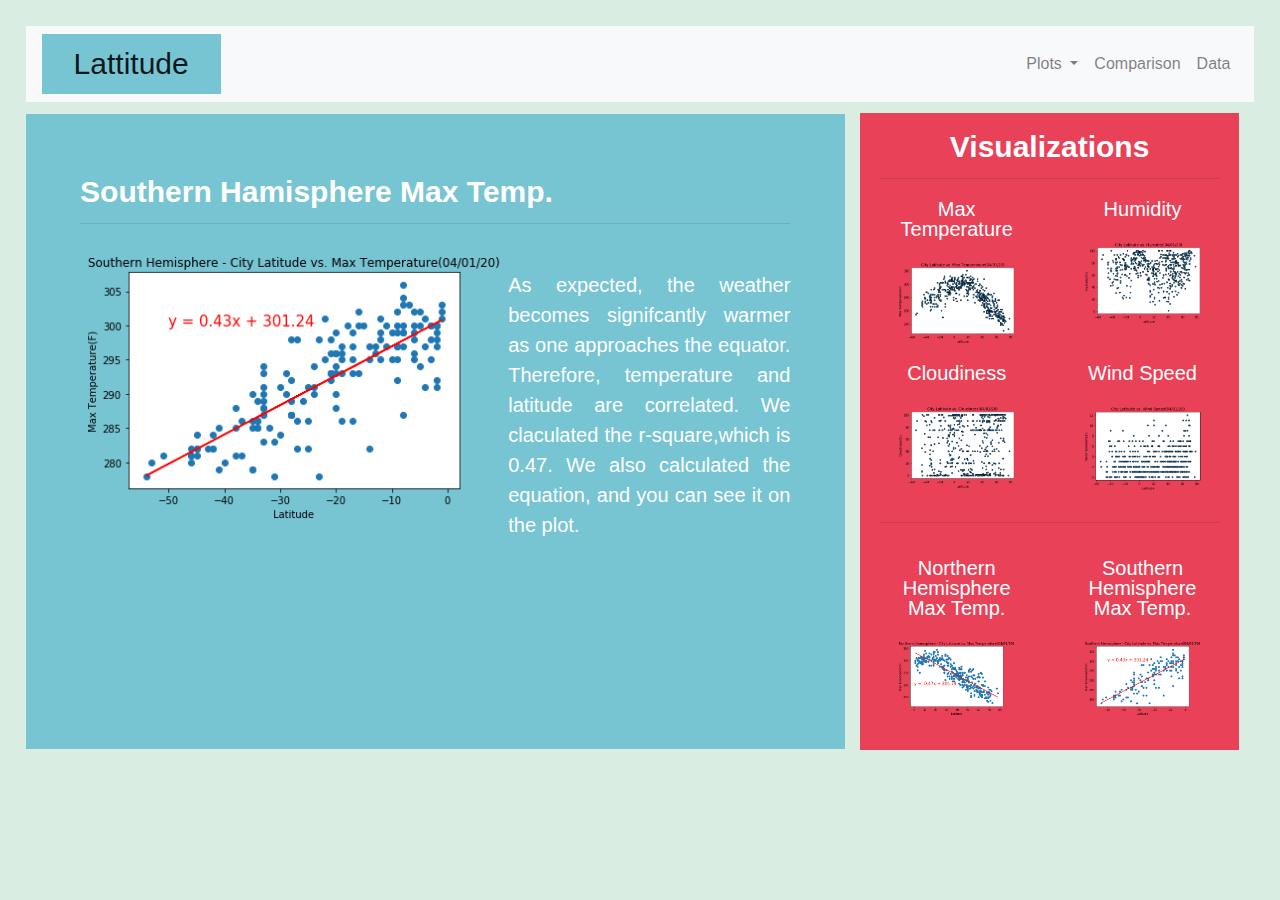
<file: WebVisualizations/7_plot_6.html>
<!DOCTYPE html>
<html lang="en">

<head>
  <meta charset="UTF-8">
  <title>Plot6_Homework</title>
  <link rel="stylesheet" href="https://stackpath.bootstrapcdn.com/bootstrap/4.3.1/css/bootstrap.min.css" integrity="sha384-ggOyR0iXCbMQv3Xipma34MD+dH/1fQ784/j6cY/iJTQUOhcWr7x9JvoRxT2MZw1T" crossorigin="anonymous">
  <link rel="stylesheet" href="reset.css">
  <link rel="stylesheet" href="new_style.css">
</head>

<body>
  <nav class="navbar navbar-expand-md bg-light navbar-light">
    <!-- Brand -->
    <a class="navbar-brand" href="1_index.html">Lattitude</a>
          
    <!-- Toggler/collapsibe Button -->
    <button class="navbar-toggler" type="button" data-toggle="collapse" data-target="#collapsibleNavbar">
        <span class="navbar-toggler-icon"></span>
    </button>
          
    <!-- Navbar links -->
    <div class="collapse navbar-collapse justify-content-end" id="collapsibleNavbar">
        <ul class="navbar-nav">
            <li class="nav-item dropdown">
                <a class="nav-link dropdown-toggle" href="#" id="navbardrop" data-toggle="dropdown">
                    Plots
                </a>
                <div class="dropdown-menu">
                  <a class="dropdown-item" href="2_plot_1.html">Max Temperature</a>
                  <a class="dropdown-item" href="3_plot_2.html">Humidity</a>
                  <a class="dropdown-item" href="4_plot_3.html">Cloudiness</a>
                  <a class="dropdown-item" href="5_plot_4.html">Wind Speed</a>
                  <a class="dropdown-item" href="6_plot_5.html">Northern Hemisphere Max Temp.</a>
                  <a class="dropdown-item" href="7_plot_6.html">Southern Hemisphere Max Temp.</a>
                </div>
            </li>
            <li class="nav-item">
                <a class="nav-link" href="8_comparison.html">Comparison</a>
            </li>
            <li class="nav-item">
                <a class="nav-link" href="9_data.html">Data</a>
            </li> 
        </ul>
    </div> 
  </nav>
    <div class="container-fluid" id ="big-container">
      <div class="row">
        <div class="col-lg-8 col-sm-12">
          <div class = "summary" id ="latitude-summary" role="article">
            <h2>Southern Hamisphere Max Temp. </h2>
            <hr>
            <img class ="main-image" src="Resources/assets/images/Fig6.png" style="width:60%" alt="Southern" id="small-1">
            <br>
            <p class="main-page"> As expected, the weather becomes signifcantly warmer as one approaches the equator. Therefore, temperature and latitude are correlated. 
              We claculated the r-square,which is 0.47. We also calculated the equation, and you can see it on the plot.</p>
              
          </div>
        </div>
        <div class="col-lg-4 col-sm-12">
          <div class = "visualization" id="plots">
            <span class="glyphicon glyphicon-star" aria-hidden="true"></span>
            <h2>Visualizations </h2>
            <hr>
              <div class="row">
                  <div class="col">
                    <div class="container" >
                      <h4>Max Temperature</h4>
                      <br>
                        <a target="_blank" href="2_plot_1.html">
                          <img src="Resources/assets/images/Fig1.png" style="width:100%" alt="Cloudy Map" id="small-1"></span>
                        </a>
                    </div> 
                  </div>
                  <div class="col">
                    <div class="container" >
                      <h4>Humidity</h4>
                      <br>
                        <a target="_blank" href="3_plot_2.html">
                          <img src="Resources/assets/images/Fig2.png" style="width:100%" alt="Cloudy Map">
                        </a>
                    </div> 
                  </div>
              </div>
              <div class="row">
                <div class="col">                
                  <div class="container" >
                    <h4>Cloudiness</h4>
                    <br>
                        <a target="_blank" href="4_plot_3.html">
                          <img src="Resources/assets/images/Fig3.png" style="width:100%" alt="Cloudy Map">
                        </a>
                  </div>
                </div>
                <div class="col">
                  <div class="container" >
                    <h4>Wind Speed</h4>
                    <br>
                      <a target="_blank" href="5_plot_4.html">
                        <img src="Resources/assets/images/Fig4.png" style="width:100%" alt="Cloudy Map">
                      </a>
                  </div>
                </div> 
              </div> 
              <hr>
              <br>
              <div class="row">
                <div class="col">                
                  <div class="container" >
                    <h4>Northern Hemisphere Max Temp.</h4>
                    <br>
                        <a target="_blank" href="6_plot_5.html">
                          <img src="Resources/assets/images/Fig5.png" style="width:100%" alt="Northern">
                        </a>
                  </div>
                </div>
                <div class="col">
                  <div class="container" >
                    <h4>Southern Hemisphere Max Temp.</h4>
                    <br>
                      <a target="_blank" href="7_plot_6.html">
                        <img src="Resources/assets/images/Fig6.png" style="width:100%" alt="Southern">
                      </a>
                  </div>
                </div> 
              </div> 
  
          </div>      
        </div>   
      </div>
      
    </div>  

<script src="https://code.jquery.com/jquery-3.3.1.slim.min.js" integrity="sha384-q8i/X+965DzO0rT7abK41JStQIAqVgRVzpbzo5smXKp4YfRvH+8abtTE1Pi6jizo" crossorigin="anonymous"></script>
<script src="https://cdnjs.cloudflare.com/ajax/libs/popper.js/1.14.7/umd/popper.min.js" integrity="sha384-UO2eT0CpHqdSJQ6hJty5KVphtPhzWj9WO1clHTMGa3JDZwrnQq4sF86dIHNDz0W1" crossorigin="anonymous"></script>
<script src="https://stackpath.bootstrapcdn.com/bootstrap/4.3.1/js/bootstrap.min.js" integrity="sha384-JjSmVgyd0p3pXB1rRibZUAYoIIy6OrQ6VrjIEaFf/nJGzIxFDsf4x0xIM+B07jRM" crossorigin="anonymous"></script>
  
</body>

</html>
</file>
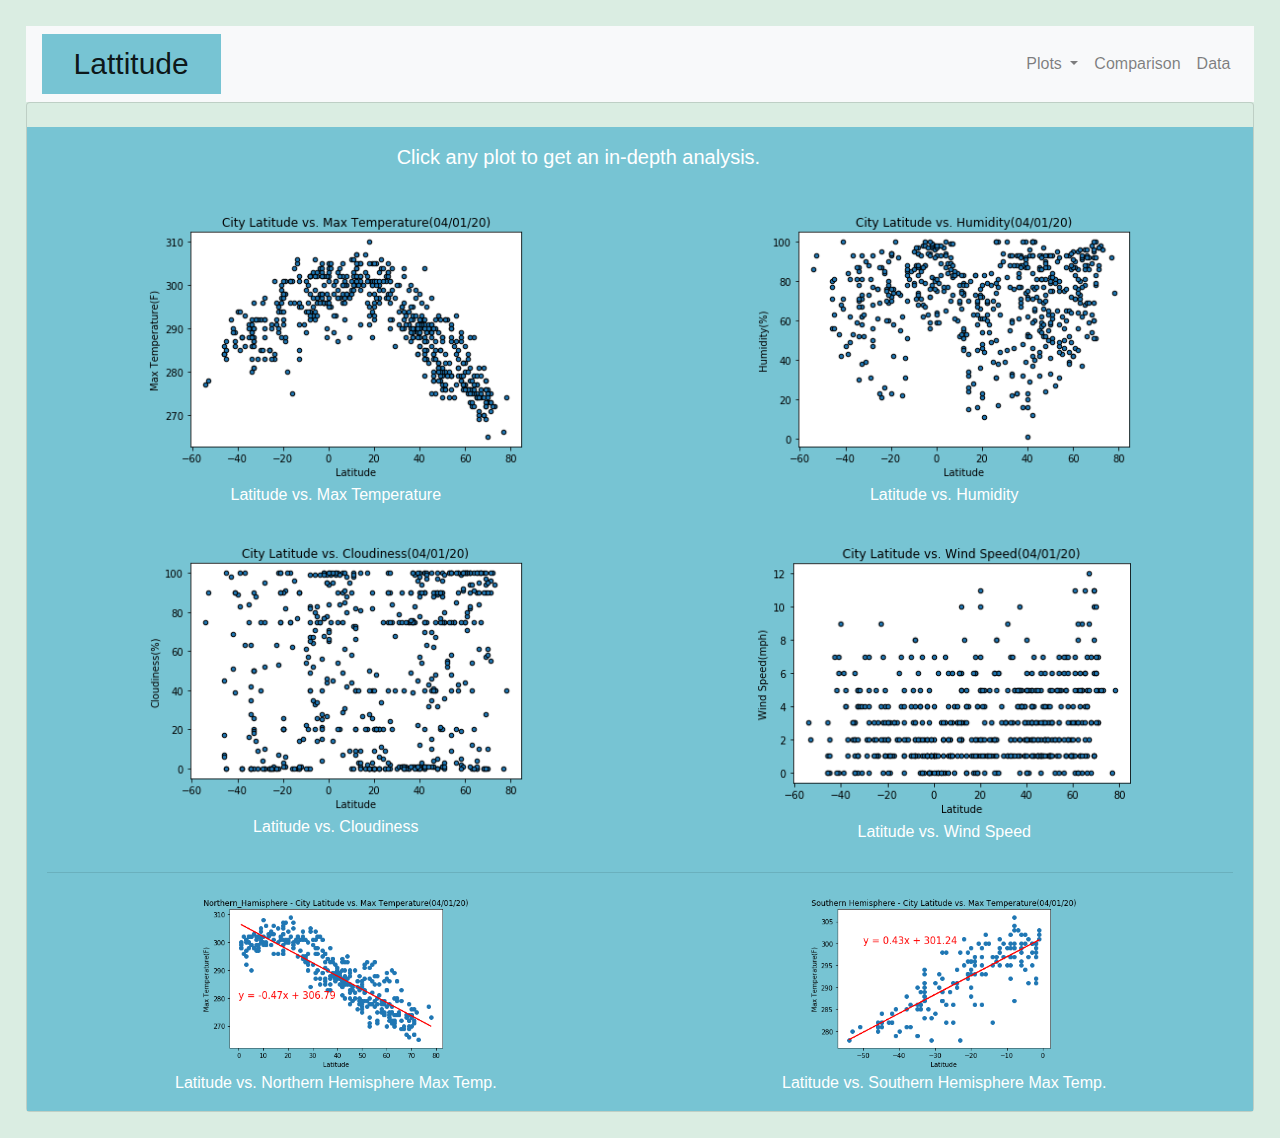
<file: WebVisualizations/8_comparison.html>
<!DOCTYPE html>
<html lang="en">

<head>
  <meta charset="UTF-8">
  <title>comparison_Homework</title>
  <link rel="stylesheet" href="https://stackpath.bootstrapcdn.com/bootstrap/4.3.1/css/bootstrap.min.css" integrity="sha384-ggOyR0iXCbMQv3Xipma34MD+dH/1fQ784/j6cY/iJTQUOhcWr7x9JvoRxT2MZw1T" crossorigin="anonymous">
  <link rel="stylesheet" href="reset.css">
  <link rel="stylesheet" href="new_style.css">
</head>

<body>
  <nav class="navbar navbar-expand-md bg-light navbar-light">
    <!-- Brand -->
    <a class="navbar-brand" href="1_index.html">Lattitude</a>
          
    <!-- Toggler/collapsibe Button -->
    <button class="navbar-toggler" type="button" data-toggle="collapse" data-target="#collapsibleNavbar">
        <span class="navbar-toggler-icon"></span>
    </button>
          
    <!-- Navbar links -->
    <div class="collapse navbar-collapse justify-content-end" id="collapsibleNavbar">
        <ul class="navbar-nav">
            <li class="nav-item dropdown">
                <a class="nav-link dropdown-toggle" href="#" id="navbardrop" data-toggle="dropdown">
                    Plots
                </a>
                <div class="dropdown-menu">
                  <a class="dropdown-item" href="2_plot_1.html">Max Temperature</a>
                  <a class="dropdown-item" href="3_plot_2.html">Humidity</a>
                  <a class="dropdown-item" href="4_plot_3.html">Cloudiness</a>
                  <a class="dropdown-item" href="5_plot_4.html">Wind Speed</a>
                  <a class="dropdown-item" href="6_plot_5.html">Northern Hemisphere Max Temp.</a>
                  <a class="dropdown-item" href="7_plot_6.html">Southern Hemisphere Max Temp.</a>
                </div>
            </li>
            <li class="nav-item">
                <a class="nav-link" href="8_comparison.html">Comparison</a>
            </li>
            <li class="nav-item">
                <a class="nav-link" href="9_data.html">Data</a>
            </li> 
        </ul>
    </div> 
  </nav>

  <div class="card" >
    <div class="card-body">
      <div class="row">
        <h3 class = "comparison-h3">Click any plot to get an in-depth analysis.</h3>
        <div class="col-lg-6 col-md-6 col-sm-12 col-xs-12">
          <div class="container" >
              <a target="_blank" href="2_plot_1.html">
                <img src="Resources/assets/images/Fig1.png" style="width:70%" alt="Cloudy Map" id="small-1">
              </a>
            <p>Latitude vs. Max Temperature</p> 
            <br>
          </div> 
        </div>
        
        <div class="col-lg-6 col-md-6 col-sm-12 col-xs-12">
          <div class="container" >
              <a target="_blank" href="3_plot_2.html">
                <img src="Resources/assets/images/Fig2.png" style="width:70%" alt="Humiduty">
              </a>
            <p>Latitude vs. Humidity </p> 
          </div> 
        </div>
    </div>
    <br>
    <div class="row">
      <div class="col-lg-6 col-md-6 col-sm-12 col-xs-12">                
        <div class="container" >
              <a target="_blank" href="4_plot_3.html">
                <img src="Resources/assets/images/Fig3.png" style="width:70%" alt="Cloudy Map">
              </a>
            <p>Latitude vs. Cloudiness </p> 
        </div>
      </div>
      <div class="col-lg-6 col-md-6 col-sm-12 col-xs-12">
        <div class="container" >
            <a target="_blank" href="5_plot_4.html">
              <img src="Resources/assets/images/Fig4.png" style="width:70%" alt="wind speed">
            </a>
          <p>Latitude vs. Wind Speed</p> 
        </div>
      </div> 
    </div>    
    <br>
    <hr>
    <div class="row">
      <div class="col-lg-6 col-md-6 col-sm-12 col-xs-12">                
        <div class="container" >
              <a target="_blank" href="6_plot_5.html">
                <img src="Resources/assets/images/Fig5.png" style="width:50%" alt="Northern">
              </a>
          <p>Latitude vs. Northern Hemisphere Max Temp.</p> 
        </div>
      </div>
      <div class="col-lg-6 col-md-6 col-sm-12 col-xs-12">
        <div class="container" >
            <a target="_blank" href="7_plot_6.html">
              <img src="Resources/assets/images/Fig6.png" style="width:50%" alt="Southern">
            </a>
          <p>Latitude vs. Southern Hemisphere Max Temp.</p> 
        </div>
      </div> 
    </div>    
    </div>
  </div>

<script src="https://code.jquery.com/jquery-3.3.1.slim.min.js" integrity="sha384-q8i/X+965DzO0rT7abK41JStQIAqVgRVzpbzo5smXKp4YfRvH+8abtTE1Pi6jizo" crossorigin="anonymous"></script>
<script src="https://cdnjs.cloudflare.com/ajax/libs/popper.js/1.14.7/umd/popper.min.js" integrity="sha384-UO2eT0CpHqdSJQ6hJty5KVphtPhzWj9WO1clHTMGa3JDZwrnQq4sF86dIHNDz0W1" crossorigin="anonymous"></script>
<script src="https://stackpath.bootstrapcdn.com/bootstrap/4.3.1/js/bootstrap.min.js" integrity="sha384-JjSmVgyd0p3pXB1rRibZUAYoIIy6OrQ6VrjIEaFf/nJGzIxFDsf4x0xIM+B07jRM" crossorigin="anonymous"></script>
  
</body>

</html>
</file>
<file: WebVisualizations/new_style.css>
/* Add your styles here */

html {
    padding:2%; 
    font-family: "tablet-gothic", verdana, arial, sans-serif;
}
.navbar-brand{

    background-color: #77c4d3; 
    border: none;
    color: white;
    padding: 15px 32px;
    font-weight: 300%;
    display: inline-block;
    font-size: 30px;
}
#brand-container{
    margin-right: 30%;
}
body {
    background:#daede2; 
}
.main-image{
    float: left;
    margin: 1px; 
    margin-top: 10px;
   
}

.container-nav {
    margin-top:1%;
    background:#49535a;

}
img {
    size: 80%;
    margin-top: 10%;
    
}
div.summary {
    color: #fff;
    padding: 5%;
    background:#77c4d3;
    margin-top: 3%;
}
h1 {
    font-size: 50px ;
    font-weight: 900;
}
h2 {
    font-size: 30px ;
    font-weight: 900;
}
h3 {
    font-size: 30px ;
    font-weight: 300;
}
h3.comparison-h3{

    font-size :20px;
    font-weight:100;
    text-align: center;
    margin-left:30%;
    margin-bottom:3%;
}
h4 {
    font-size: 20px;
    text-align: center;
    margin-bottom: -5%;
    font-weight: 500;
}
h3.card-title-Data {
    margin: 2%;
    font-size:40px;
    font-weight: 500;
    margin-bottom:3%;
}
h4.table-h4 {
    font-size:20px;
    margin-bottom:3%;
}
 p.main-page{
    font-size: 20px;
    margin-top:2%;
    color:#fff;
    text-align: justify;
    line-height: 1.5em;

 }
div.visualization {
    background:rgba(234,46,73,0.9);
    color: #fff;
    padding: 5%;
    margin-bottom: 3%;
    margin-top: 3%;
    font-family: "tablet-gothic", verdana, arial, sans-serif;
    text-align: center;
}
.card{
    background:#daede2; 

}
.row-1 {
    

}

.card-body{
    margin-top: 2%;
    background:#77c4d3;
    color: #fff;
    text-align: center;
    height: 150%;
}
.container-fluid{
    background:#daede2;
}
.card-body-data{
    margin-top: 2%;
    background:#fff;
    text-align: center;
}

.column-1{
    margin-left: 20%;
    margin-right:20%;
} 
*{
    box-sizing: border-box;
}

div, article, section, header, footer, nav, figure, li {
    position: relative;
}

.col {
    margin-top: -4%;
    margin-bottom: -2%;
    padding: 5%;
}
.col-lg-6{
    margin-top: -4%;
}
.container-plot1{
    height: 200%;
}
.col-lg-8 {
    margin-top: 1%;
    margin-bottom:1%;
    background-color: #77c4d3;
}
@media (max-width:600px) {

    h1 {
        font-size: 25px ;
        font-weight: 450;
    }

    h2 {
        font-size: 15px ;
        font-weight: 450;
    }
    .col {
        width: 100%;
    }
}
</file>
